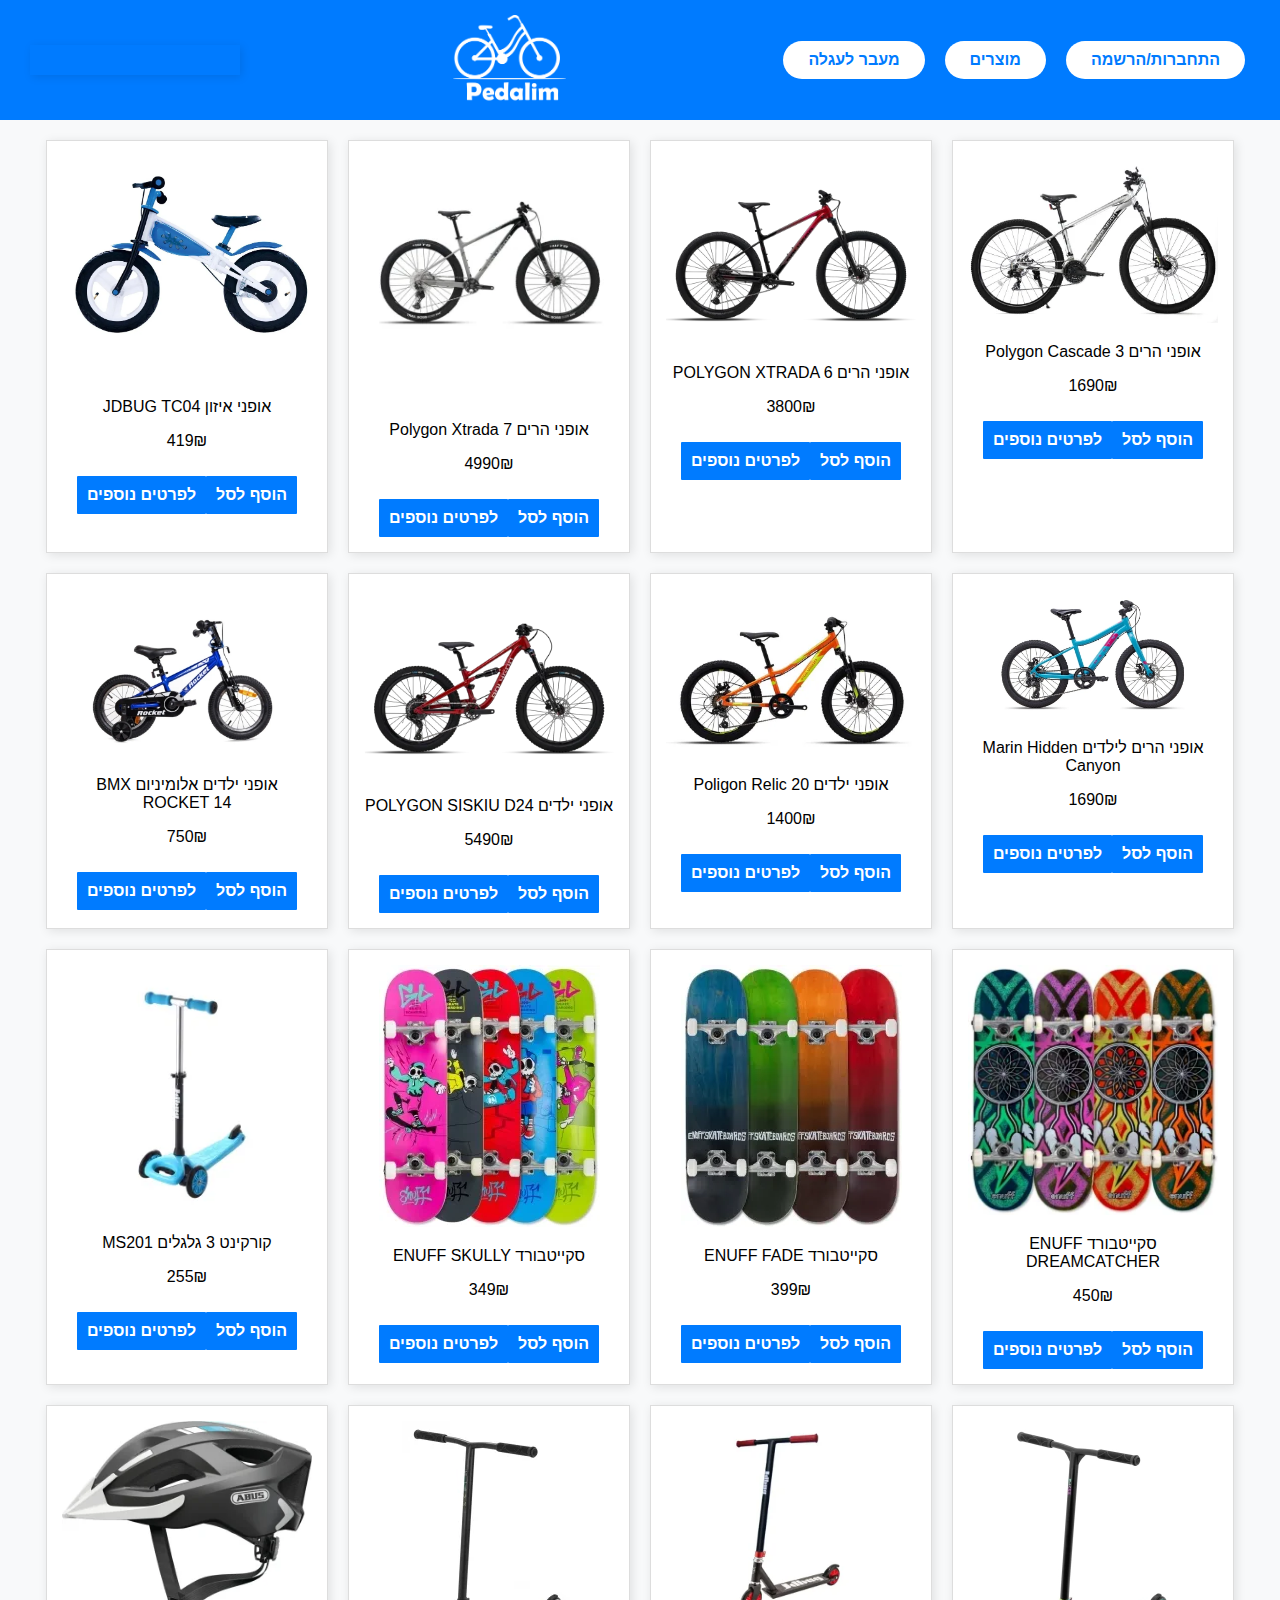
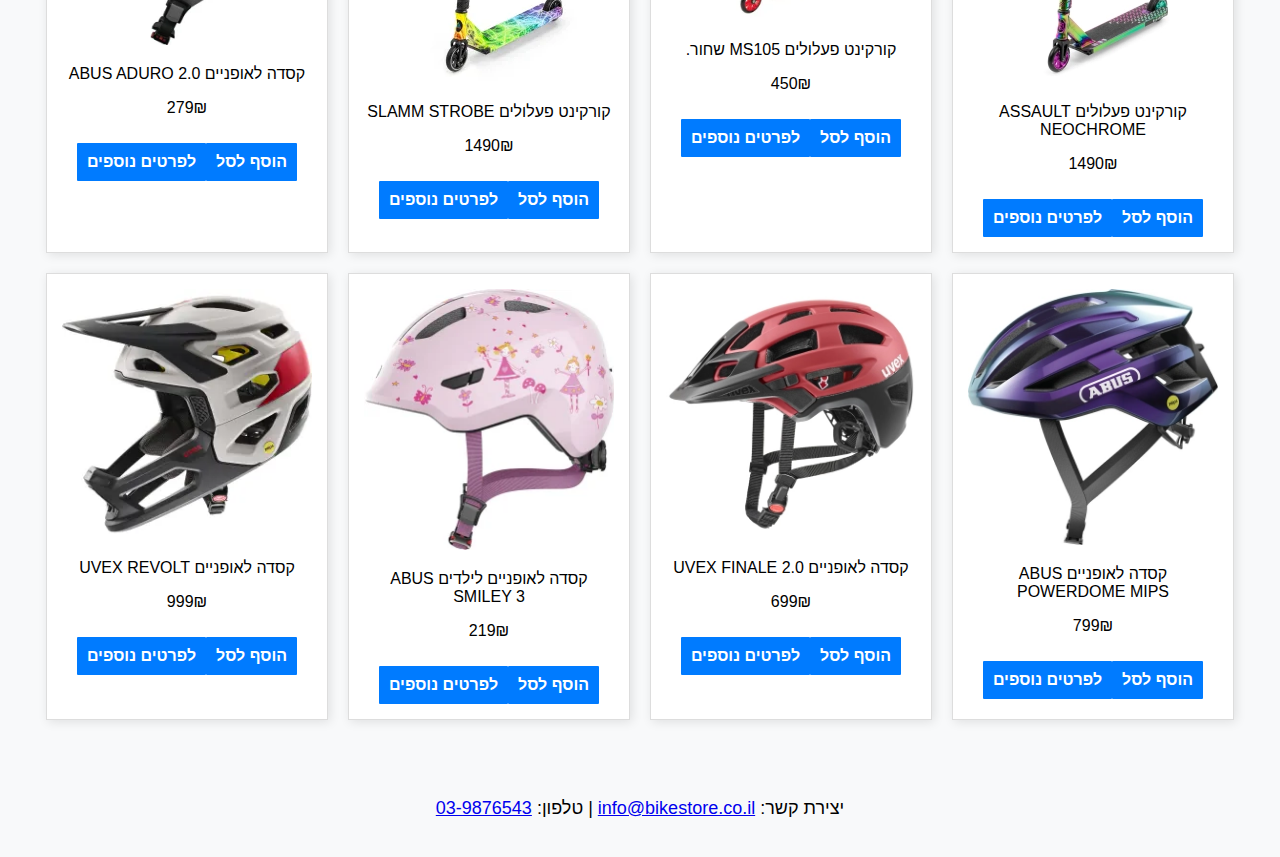
<file: index.html>
<!DOCTYPE html>
<html lang="en">
<head>
    <meta charset="UTF-8">
    <meta name="viewport" content="width=device-width, initial-scale=1.0">
    <title>Document</title>
    <link rel="stylesheet" href="style.css">
</head>
<body onload="Product_display()">


    
    <section ></section>



    <script src="./script.js"></script>
</body>
</html>
</file>
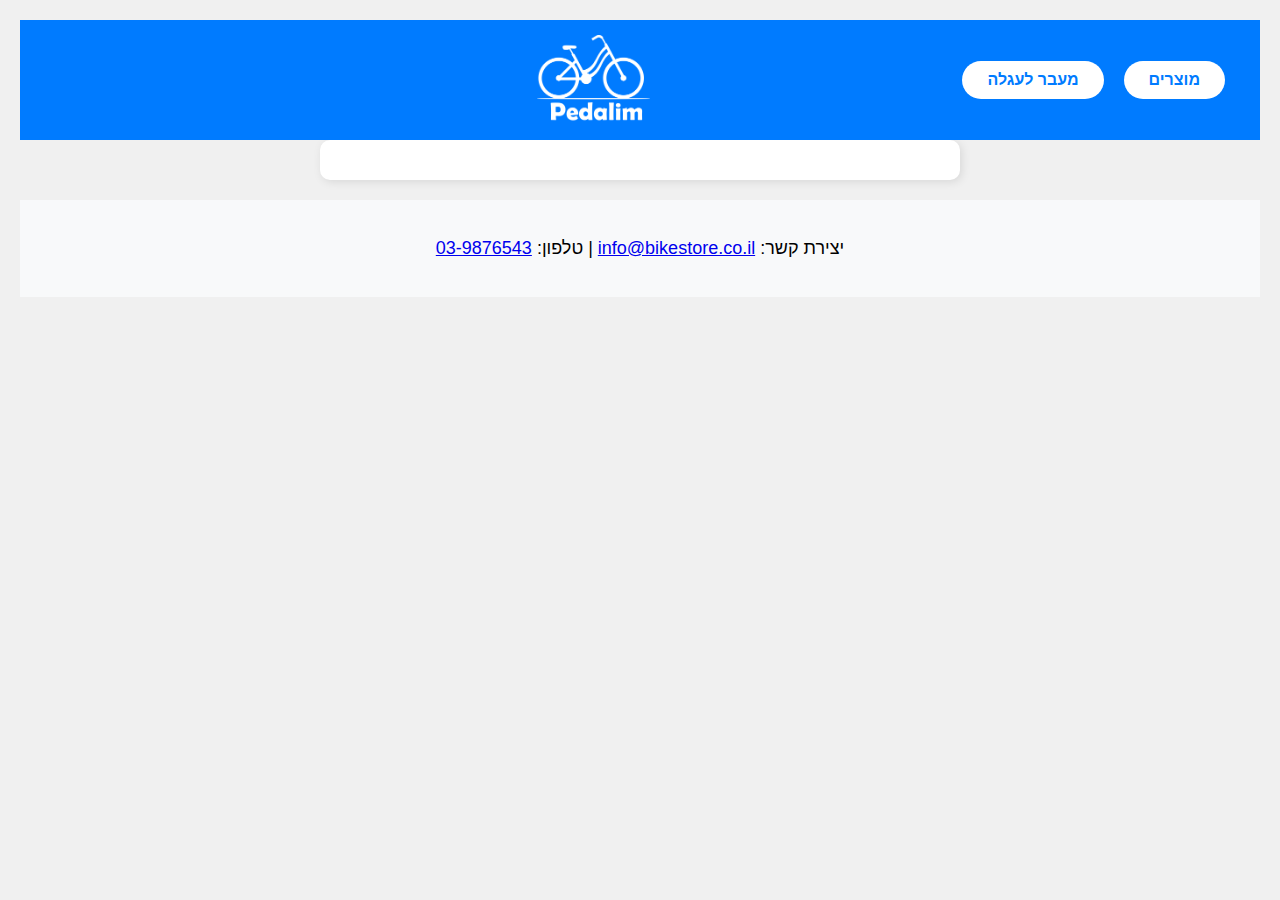
<file: index2.html>
<!DOCTYPE html>
<html lang="en">
<head>
    <meta charset="UTF-8">
    <meta name="viewport" content="width=device-width, initial-scale=1.0">
    <link rel="stylesheet" href="style2.css">
    <title>Document</title>
</head>
<body onload="moreDetail()">

    <article id="art"></article>


    
    <script src="./script.js"></script>
</body>
</html>
</file>
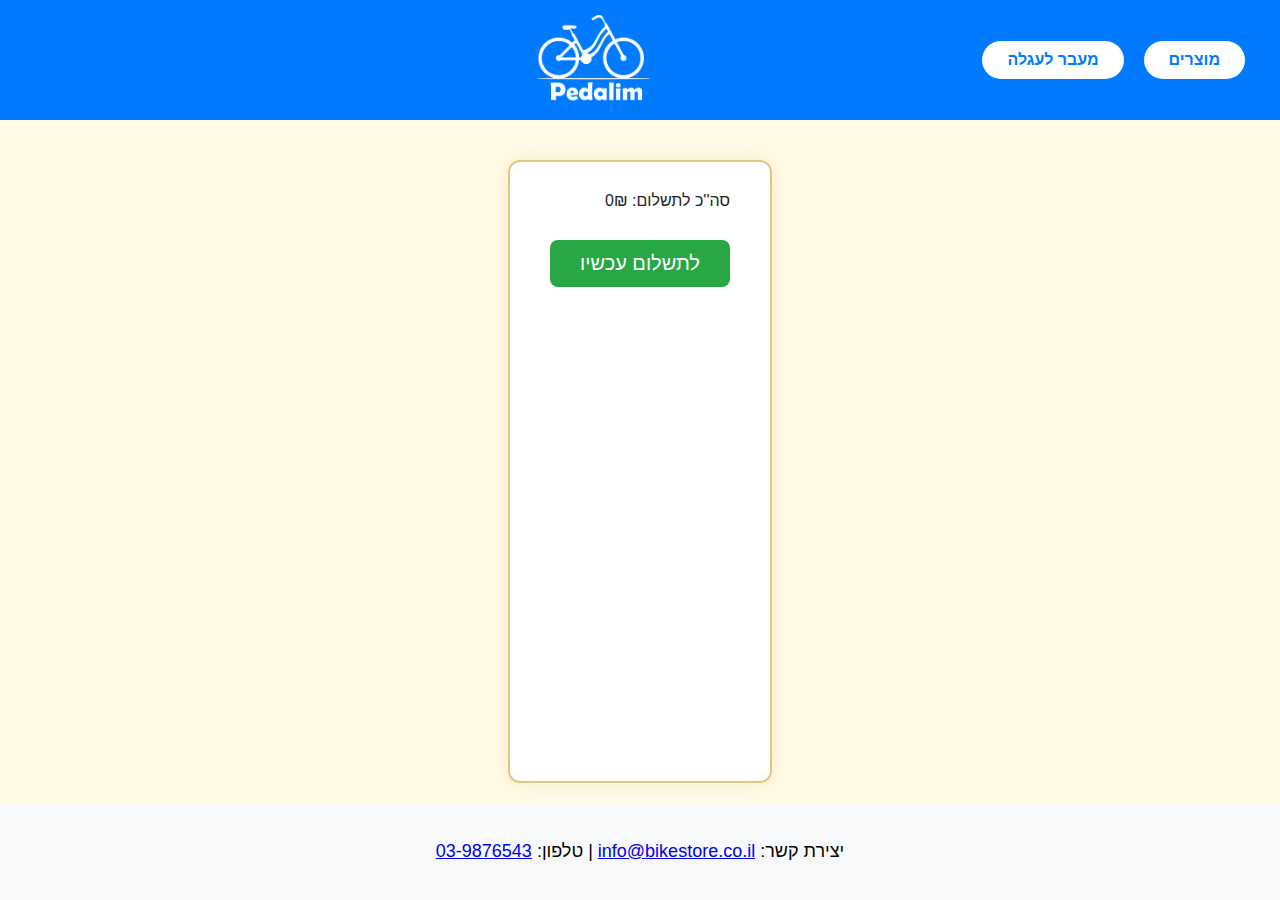
<file: index3.html>
<!DOCTYPE html>
<html lang="en">
<head>
    <meta charset="UTF-8">
    <meta name="viewport" content="width=device-width, initial-scale=1.0">
    <title>Document</title>
    <link rel="stylesheet" href="style3.css">
</head>
<body>
    <article  id="cartDisplay"></article>
    <script src="script.js"></script>
    <script>
        document.addEventListener("DOMContentLoaded", myCart);
    </script>
</body>
</html>
</file>
<file: style.css>
body {
    font-family: Arial, sans-serif;
    background-color: #f8f9fa;
    margin: 0;
    padding: 0;
    direction: rtl;
}

section {
    display: flex;
    flex-wrap: wrap;
    justify-content: center;
    gap: 20px;
    padding: 20px;
}

div {
    border: 1px solid #ddd;
    background-color: white;
    padding: 15px;
    text-align: center;
    width: 250px;
    box-shadow: 2px 2px 10px rgba(0,0,0,0.1);
}

img {
    max-width: 100%;
    height: auto;
}

button {
    background-color: #007bff;
    color: white;
    border: none;
    padding: 10px;
    cursor: pointer;
    font-size: 16px;
    margin-top: 10px;
    border-radius: 2em;
    font-weight: bold;
    transition: background 0.2s, color 0.2s;
}
button:hover {
    background-color: #0056b3;
    color: #fff;
}

/* עיצוב header */
header {
    display: flex;
    justify-content: space-between;
    align-items: center;
    background-color: #007bff;
    padding: 15px 30px;
    color: white;
    position: relative;
}

/* עיצוב הלוגו */
header img {
    height: 90px;
    cursor: pointer;
    display: block;
    margin: 0 auto;
}

/* עיצוב הניווט והכפתורים */
header nav {
    display: flex;
    gap: 10px;
    align-items: center;
    min-width: 180px;
}
header nav button {
    background: #fff;
    color: #007bff;
    border: none;
    border-radius: 2em;
    padding: 10px 25px;
    font-size: 1rem;
    cursor: pointer;
    font-weight: bold;
    margin: 0 5px;
    transition: background 0.2s, color 0.2s;
}
header nav button:hover {
    background: #007bff;
    color: #fff;
}

/* עיצוב לכותרת תחתונה */
footer {
    background-color: #f8f9fa;
    padding: 20px;
    text-align: center;
    margin-top: 20px;
    font-size: 18px;
}

#map {
    width: 100%;
    height: 300px;
    margin-bottom: 15px;
    border-radius: 10px;
}

/* עיצוב טוסט */
#toast-message {
    position: fixed;
    bottom: 30px;
    right: 30px;
    background: #09ff00;
    color: #fff;
    padding: 14px 28px;
    border-radius: 24px;
    font-size: 1.1em;
    box-shadow: 0 2px 8px rgba(0,0,0,0.2);
    z-index: 9999;
    opacity: 0;
    pointer-events: none;
    transition: opacity 0.3s;
}
#toast-message.show {
    opacity: 1;
}
button,
 nav button {
    border-radius: 1px;
}
header {
    display: flex;
    justify-content: space-between;
    align-items: center;
    background-color: #007bff;
    padding: 15px 30px;
    color: white;
}
header img.logo {
    height: 90px;
    display: block;
    margin: 0 auto;
}
header nav {
    display: flex;
    gap: 10px;
    align-items: center;
    min-width: 180px;
}
</file>
<file: style2.css>
body {
    font-family: Arial, sans-serif;
    background-color: #f0f0f0;
    margin: 0;
    padding: 20px;
    direction: rtl;
    text-align: center;
}

article {
    background-color: white;
    border-radius: 10px;
    padding: 20px;
    box-shadow: 2px 2px 10px rgba(0,0,0,0.1);
    max-width: 600px;
    margin: auto;
}

img {
    max-width: 100%;
    height: auto;
    margin-bottom: 15px;
}

button {
    background-color: #28a745;
    color: white;
    border: none;
    padding: 10px 15px;
    font-size: 16px;
    cursor: pointer;
    margin-top: 10px;
    border-radius: 2em;
    font-weight: bold;
    transition: background 0.2s, color 0.2s;
}
button:hover {
    background-color: #218838;
    color: #fff;
}

/* עיצוב header */
header {
    display: flex;
    justify-content: space-between;
    align-items: center;
    background-color: #007bff;
    padding: 15px 30px;
    color: white;
    position: relative;
}

/* עיצוב הלוגו */
header img {
    height: 90px;
    cursor: pointer;
    display: block;
    margin: 0 auto;
}

/* עיצוב הניווט והכפתורים */
header nav {
    display: flex;
    gap: 10px;
    align-items: center;
    min-width: 180px;
}
header nav button {
    background: #fff;
    color: #007bff;
    border: none;
    border-radius: 2em;
    padding: 10px 25px;
    font-size: 1rem;
    cursor: pointer;
    font-weight: bold;
    margin: 0 5px;
    transition: background 0.2s, color 0.2s;
}
header nav button:hover {
    background: #007bff;
    color: #fff;
}

/* עיצוב לכותרת תחתונה */
footer {
    background-color: #f8f9fa;
    padding: 20px;
    text-align: center;
    margin-top: 20px;
    font-size: 18px;
}

#map {
    width: 100%;
    height: 300px;
    margin-bottom: 15px;
    border-radius: 10px;
}

/* עיצוב טוסט */
#toast-message {
    position: fixed;
    bottom: 30px;
    right: 30px;
    background: #09ff00;
    color: #fff;
    padding: 14px 28px;
    border-radius: 24px;
    font-size: 1.1em;
    box-shadow: 0 2px 8px rgba(0,0,0,0.2);
    z-index: 9999;
    opacity: 0;
    pointer-events: none;
    transition: opacity 0.3s;
}
#toast-message.show {
    opacity: 1;
}
button,
 nav button {
    border-radius: 1px;
}
header nav button:nth-child(1) {
    display: none !important;
}
</file>
<file: style3.css>
body {
    background: #fffbe7;
    font-family: 'Assistant', Arial, sans-serif;
    margin: 0;
    padding: 0;
    display: flex;
    flex-direction: column;
    min-height: 100vh;
    direction: rtl;
}

html, body {
    height: 100%;
    min-height: 100%;
}

main, #cartDisplay {
    flex: 1 0 auto;
}

header {
    display: flex;
    justify-content: space-between;
    align-items: center;
    background-color: #007bff;
    padding: 15px 30px;
    color: white;
    position: relative;
}

header img {
    height: 90px;
    cursor: pointer;
    display: block;
    margin: 0 auto;
}

header nav {
    display: flex;
    gap: 10px;
    align-items: center;
    min-width: 180px;
}

header nav button {
    background: #fff;
    color: #007bff;
    border: none;
    border-radius: 2em;
    padding: 10px 25px;
    font-size: 1rem;
    cursor: pointer;
    font-weight: bold;
    margin: 0 5px;
    transition: background 0.2s, color 0.2s;
}
header nav button:hover {
    background: #007bff;
    color: #fff;
}

/* עיצוב לכותרת תחתונה */
footer {
    background-color: #f8f9fa;
    padding: 20px;
    text-align: center;
    margin-top: 20px;
    font-size: 18px;
    flex-shrink: 0;
    width: 100%;
    box-sizing: border-box;
}

#map {
    width: 100%;
    height: 300px;
    margin-bottom: 15px;
    border-radius: 10px;
}

/* עיצוב עגלת קניות */
#cartDisplay {
    background: #fff;
    border: 2px solid #e0c97f;
    border-radius: 12px;
    max-width: 500px;
    margin: 40px auto 0 auto;
    box-shadow: 0 0 20px #e0c97f55;
    padding: 30px 40px;
    text-align: right;
    direction: rtl;
}

#cartDisplay div, .cart-row {
    display: flex;
    justify-content: space-between;
    align-items: center;
    border-bottom: 1px dashed #e0c97f;
    padding: 10px 0;
    background: none;
    box-shadow: none;
    border-radius: 0;
    width: 100%;
    gap: 10px;
}

#cartDisplay img {
    width: 60px;
    height: 60px;
    object-fit: contain;
    margin-left: 10px;
    border: 1px solid #eee;
    border-radius: 6px;
    background: #fafafa;
}

#cartDisplay p {
    margin: 0 0 0 10px;
    font-size: 16px;
    color: #222;
    flex: 1;
}

#cartDisplay > p:last-child {
    font-size: 22px;
    color: #bfa100;
    font-weight: bold;
    text-align: left;
    margin-top: 25px;
    border-top: 2px solid #e0c97f;
    padding-top: 15px;
}

/* עיצוב שורת מוצר בעגלה */
.cart-row button {
    background: #007bff;
    color: #fff;
    border: none;
    width: 28px;
    height: 28px;
    border-radius: 50%;
    font-size: 18px;
    cursor: pointer;
    transition: background 0.2s;
}
.cart-row button:hover {
    background: #0056b3;
}

.qty-span {
    min-width: 24px;
    display: inline-block;
    text-align: center;
    font-weight: bold;
    font-size: 16px;
}

/* עיצוב כפתור מחיקה בעגלה */
.cart-row .delete-btn {
    background: #dc3545;
    color: #fff;
    border: none;
    width: 32px;
    height: 32px;
    border-radius: 50%;
    font-size: 18px;
    cursor: pointer;
    margin-right: 8px;
    display: flex;
    align-items: center;
    justify-content: center;
    transition: background 0.2s;
}
.cart-row .delete-btn:hover {
    background: #b52a37;
}

/* עיצוב כפתור תשלום */
.pay-btn {
    background: #28a745;
    color: #fff;
    border: none;
    padding: 12px 30px;
    font-size: 20px;
    border-radius: 8px;
    margin: 30px auto 0 auto;
    display: block;
    cursor: pointer;
    transition: background 0.2s;
}
.pay-btn:hover {
    background: #218838;
}

/* עיצוב טוסט */
#toast-message {
    position: fixed;
    bottom: 30px;
    right: 30px;
    background: #09ff00;
    color: #fff;
    padding: 14px 28px;
    border-radius: 24px;
    font-size: 1.1em;
    box-shadow: 0 2px 8px rgba(0,0,0,0.2);
    z-index: 9999;
    opacity: 0;
    pointer-events: none;
    transition: opacity 0.3s;
}
#toast-message.show {
    opacity: 1;
}
button,
 nav button {
    border-radius: 1px;
}
header nav button:nth-child(1) {
    display: none !important;
}
</file>
